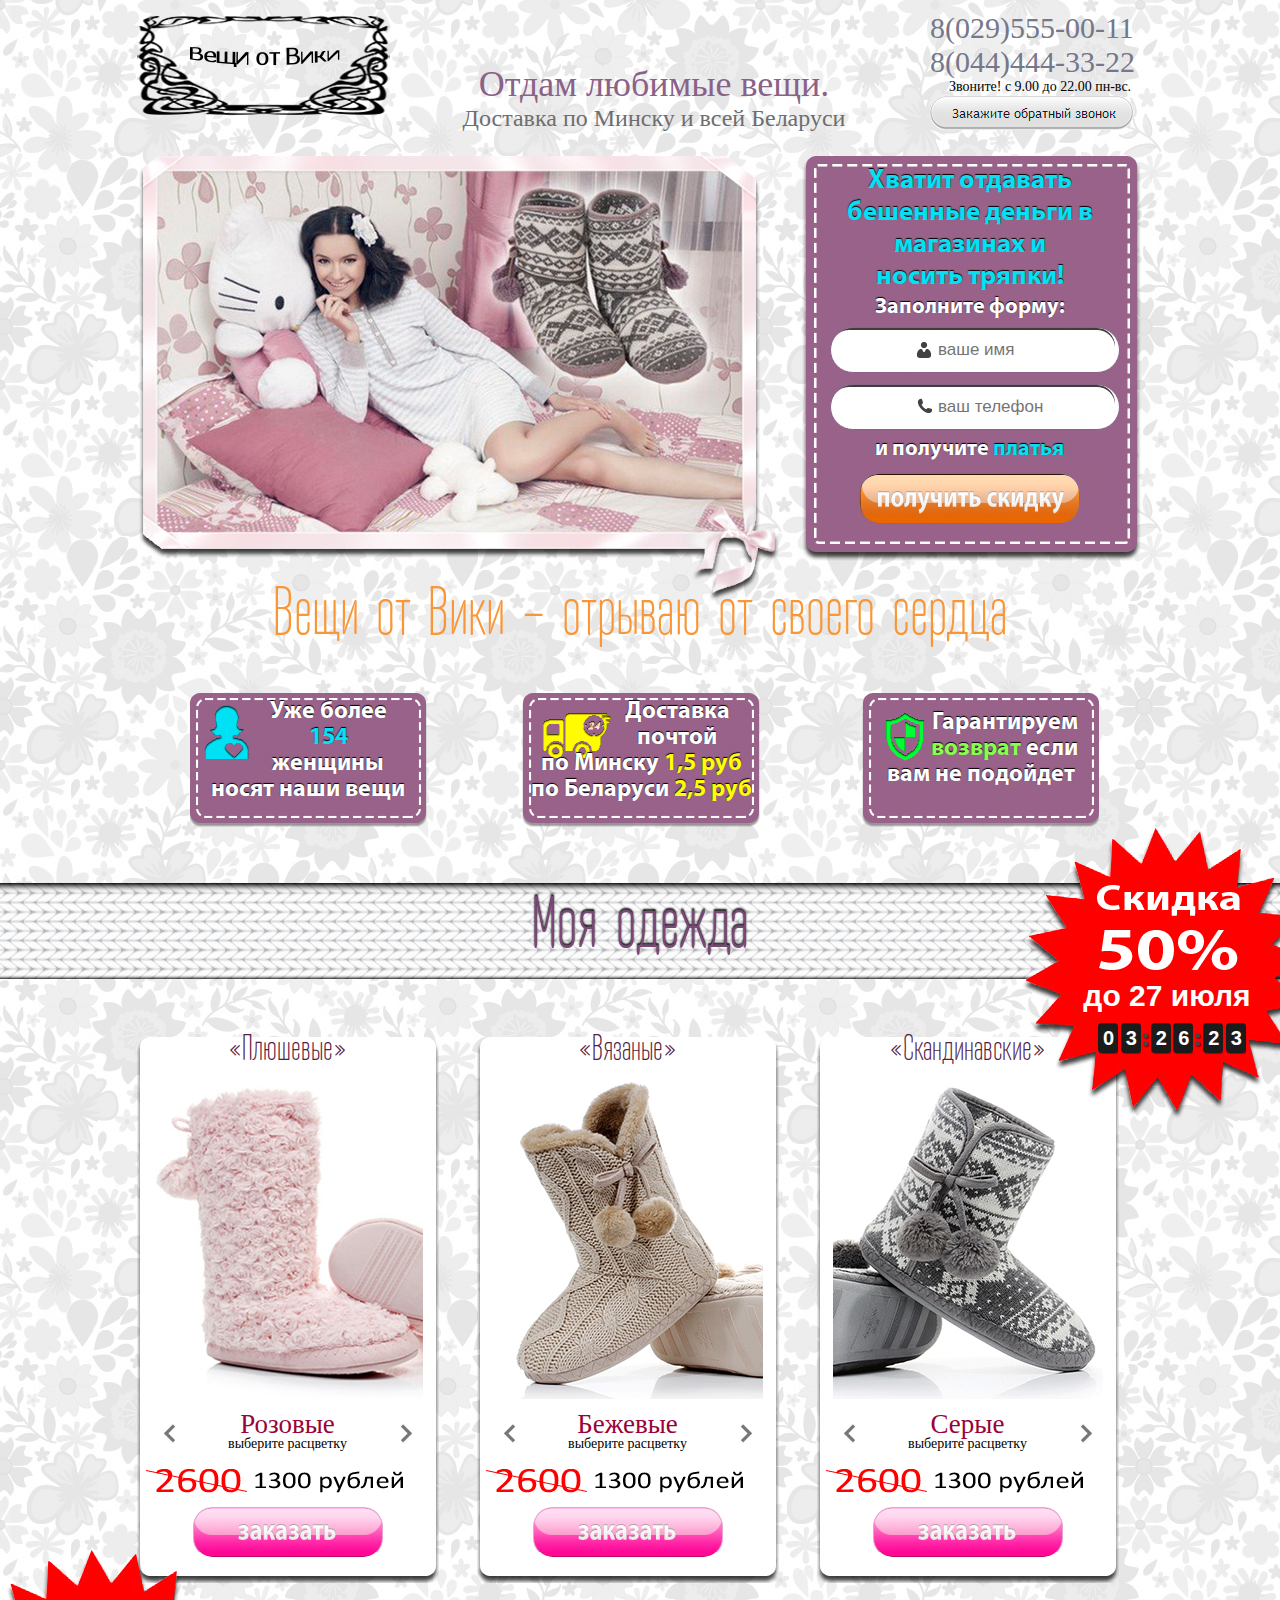
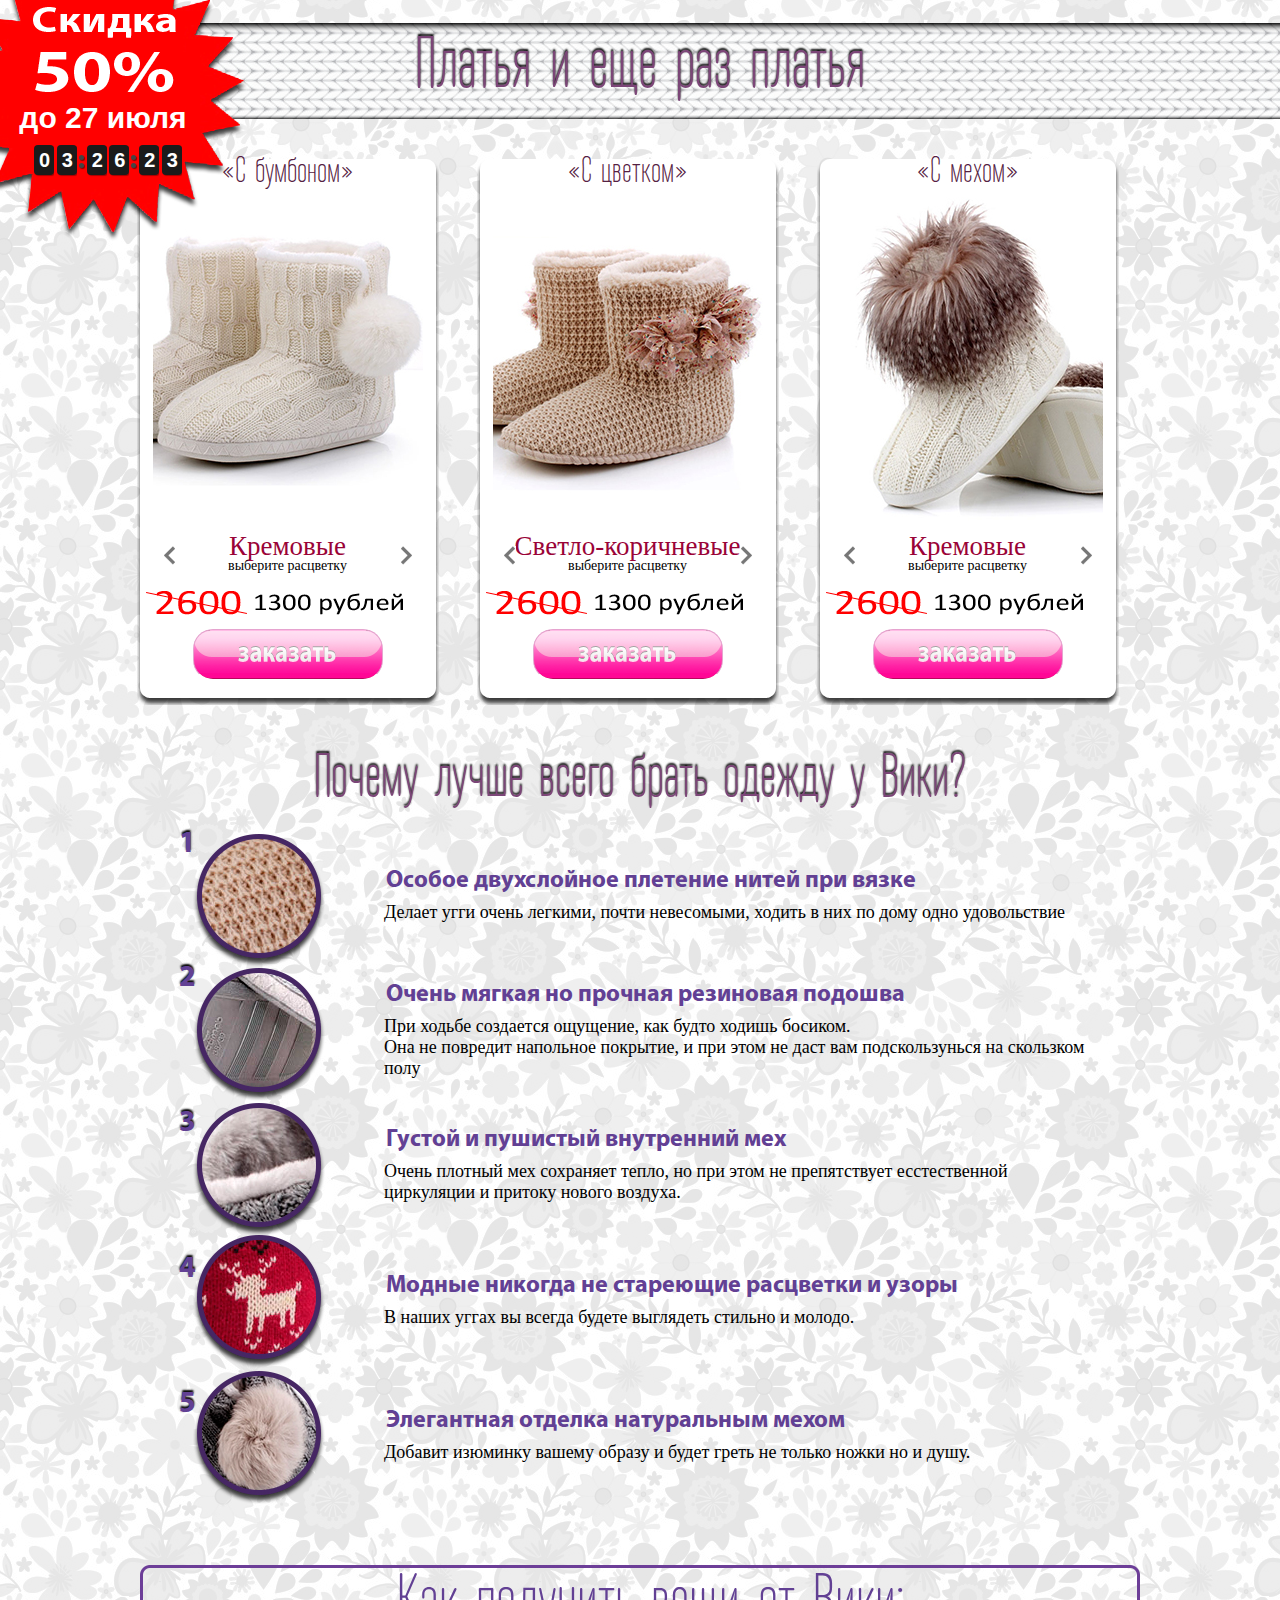
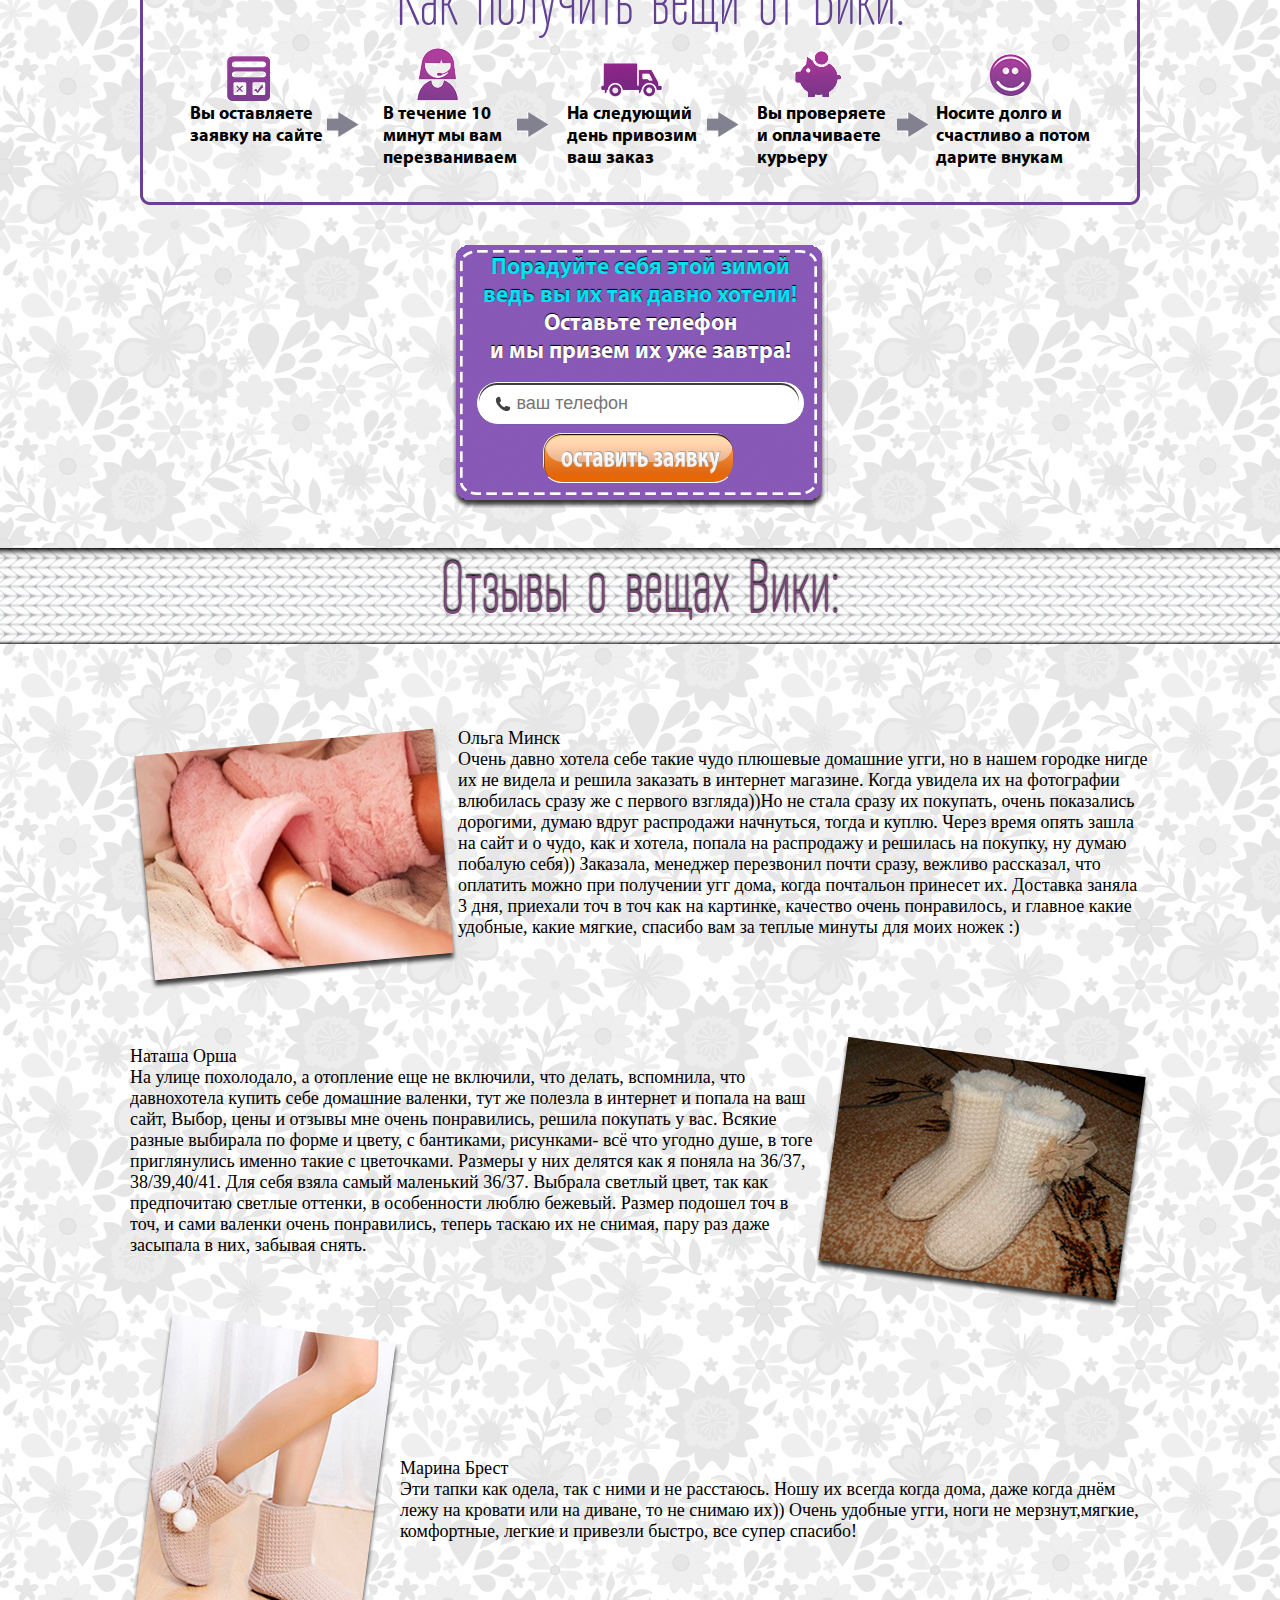
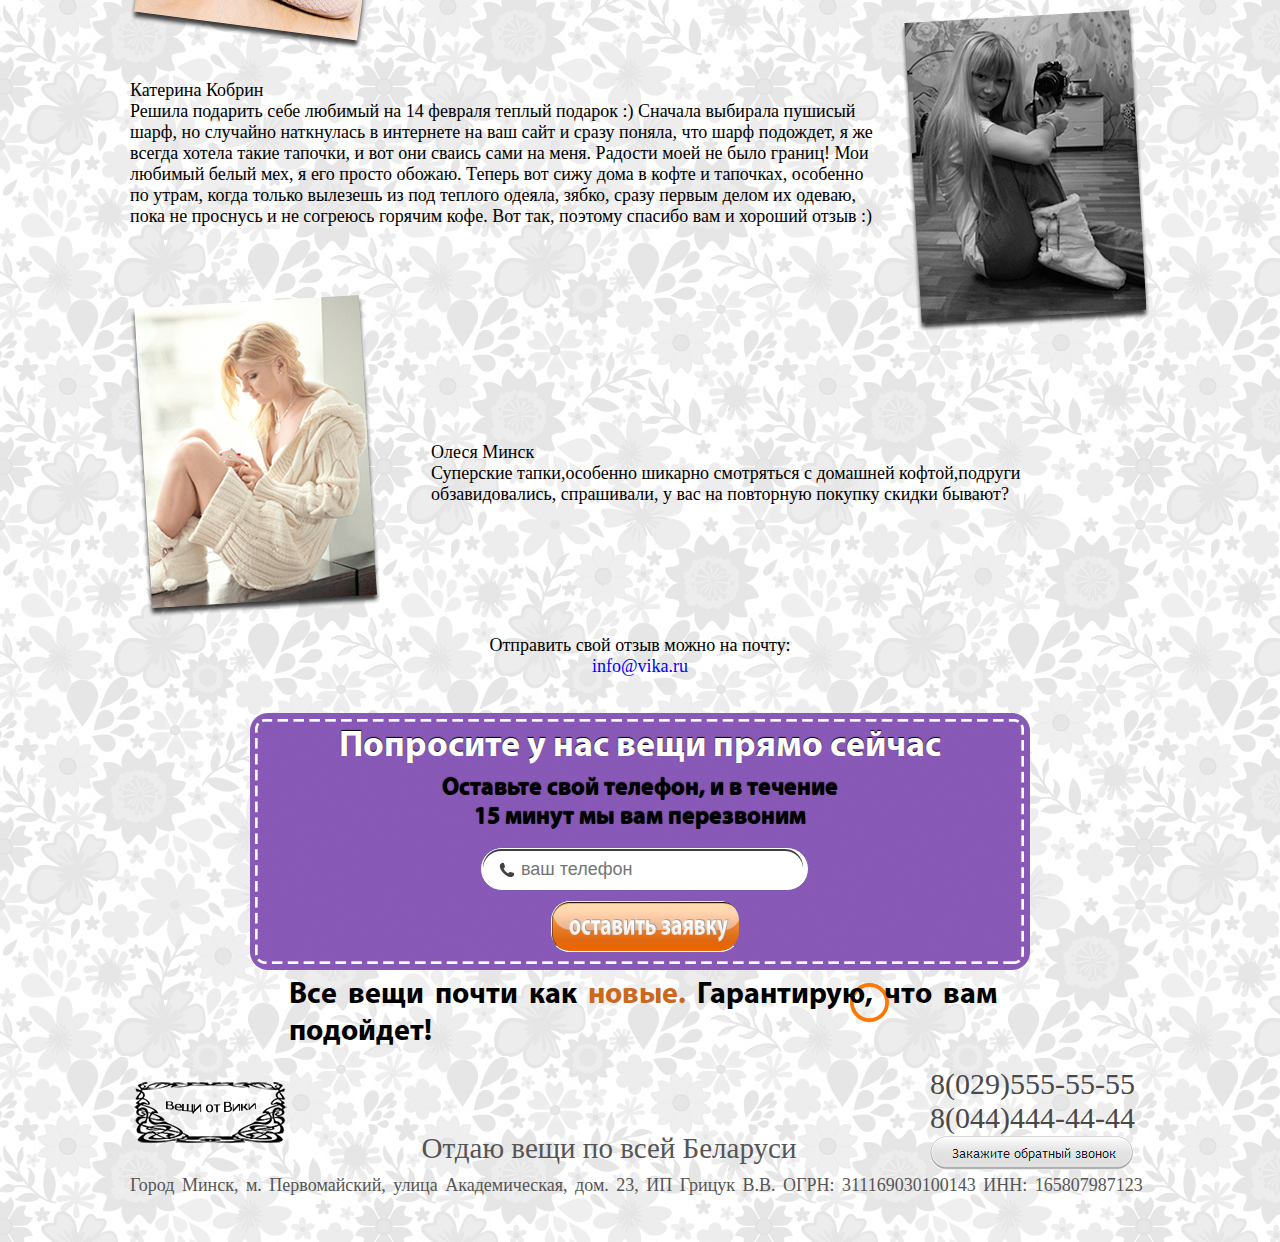
<file: index.html>
<!DOCTYPE html>
<html lang="en">
<head>
<meta charset="UTF-8"/>

<script type="text/javascript" src="https://ajax.googleapis.com/ajax/libs/jquery/1.8.3/jquery.min.js"></script>
    
<link rel="stylesheet" href="css/main.css">
<link rel="stylesheet" href="css/style.css" type="text/css"/>
<link href="slide/css/default.css" rel="stylesheet" type="text/css" />
<link rel="stylesheet" href="css/slide.css" type="text/css"/>
<link rel="stylesheet" href="css/slide1.css" type="text/css"/>



<script src="slide/js/init.js" type="text/javascript"></script>

<script type="text/javascript" src="js/nen.slider.js"></script>	
<script type="text/javascript" src="js/main.js"></script>

    <script type="text/javascript" src="js/jquery.fancybox.js" ></script>
	<script type="text/javascript">
		$(document).ready(function() {
			$('.call-but').fancybox({
				openEffect : 'elastic',
				openSpeed  : 150,
				closeEffect : 'elastic',
				closeSpeed  : 150,
				helpers : {
					overlay : null
				}
			});
		});
	</script>

        <link rel="stylesheet" href="css/jquery.countdown.css" />

<title>Отдам вещи.
Доставка по Минску и всей Беларуси

</title>
</head>
<body>
<div id="wrapper">
	<div id="header">
		<div id="logoPlace">
			<img src="images/0_c9236_52f9e8ae_XL.png">
		</div>
		<div id="infoPlace">
			<p class="tel">8(029)555-00-11</p>
			<p class="tel">8(044)444-33-22</p>
			<p class="Bt_text">Звоните! с 9.00 до 22.00  пн-вс.</p>
			<div class="call-button"><a href="#call" onclick="yaCounter22659319.reachGoal('zakzv'); return true;"><img src="images/call_but.png"></a>
			</div>
		</div>
		<div id="TextPlace">
			
			<p><span>Отдам любимые вещи.</span><br>Доставка по Минску и всей Беларуси</p>
		</div>
	</div>
	<div id="form_place">
		<div id="form1">
			<p class="form1_t1">Хватит отдавать бешенные деньги в магазинах и<br>носить тряпки!<p class="form1_t2">Заполните форму:</p></p>
			
			<form method="POST" action="index.php" name="myform1" onsubmit="yaCounter22659319.reachGoal('zakzvnmt'); return true;">
				<p><input type="text" name="name" placeholder="ваше имя" required="required"></p>
				<p><input type="text" name="telephone" placeholder="ваш телефон" required="required"></p>
<p class="form1_t2" style="margin-top: -10px;">и получите <span style="color:#05e0f3;">платья</span><br></p>
				<input type="submit" name="send" value="">
			</form>
		</div>
	</div >
	<div id="easy_rec">
	<p>Вещи от Вики - отрываю от своего сердца</p>
		<div id="circle"><p class='s'>Уже более<br><span>154</span><br>женщины</p>
    <p class='s' style="margin-left:0;margin-top:0;">носят наши вещи</p>
		</div>
		<div id="circle1"><p>Доставка<br>почтой</p><p style="margin-left:0;margin-top:0;">по Минску <span>1,5 руб</span><br>по Беларуси <span>2,5 руб</span></p>
		</div>
		<div id="circle2"><p>Гарантируем<br><span>возврат</span> если</p><p style="margin-left:0;margin-top:0;">вам не подойдет</p>  
		</div>
	</div >
		<div id="summer">
		<div id="in_summer"><p>Моя одежда</p>
		</div>
	</div >
	<div class="clear"></div>
	<div id="summ_slings">
		<!--slide-->
		<!--<div id="content">
		<h1>Демонстрация слайдера MobilySelect</h1>
		<p class="pd">Пример 1</p>
		<pre class="code_sample">
		<!--$('.slider1').mobilyslider();-->
		</pre>
		<div class="slider"><p id="sliderp">«Плюшевые»</p>
			<div class="product">

						<div class="image">
							<div class="active"><img src="slide/tow/l1/1.jpg" alt="Розовые" /></div>
							<div><img src="slide/tow/l1/2.jpg" alt="Голубые" /></div>
							<div><img src="slide/tow/l1/3.jpg" alt="Фиолетовые" /></div>
							<div><img src="slide/tow/l1/4.jpg" alt="Кремовые" /></div>
							<div><img src="slide/tow/l1/5.jpg" alt="Бежевые" /></div>
						</div>
						<div class="color">
							<div class="nav">
								<div class="left"></div>
								<div class="right"></div>
							</div>
							<p>Розовые</p>
						</div>
						<span>выберите расцветку</span>
						<input type="button" class="getProduct1" onclick="getProduct(this);yaCounter22659319.reachGoal('zaktov'); return true;" value="" />
					</div>
		</div>
		<div class="slider"><p id="sliderp">«Вязаные»</p>
			<div class="product">

						<div class="image">
							<div class="active"><img src="slide/tow/l2/1.jpg" alt="Бежевые" /></div>
							<div><img src="slide/tow/l2/2.jpg" alt="Розовые" /></div>
							<div><img src="slide/tow/l2/3.jpg" alt="Серые" /></div>
							<div><img src="slide/tow/l2/4.jpg" alt="Белые" /></div>
							<div><img src="slide/tow/l2/5.jpg" alt="Фуксия" /></div>
						</div>
						<div class="color">
							<div class="nav">
								<div class="left"></div>
								<div class="right"></div>
							</div>
							<p>Бежевые</p>
						</div>
						<span>выберите расцветку</span>
						<input type="button" class="getProduct1" onclick="getProduct(this);yaCounter22659319.reachGoal('zaktov'); return true;" value="" />
					</div>
		</div>
		<div class="slider"><p id="sliderp">«Скандинавские»</p>
			<div class="product">

						<div class="image">
							<div class="active"><img src="slide/tow/l3/1.jpg" alt="Серые" /></div>
							<div><img src="slide/tow/l3/2.jpg" alt="Черно-серые" /></div>
							<div><img src="slide/tow/l3/3.jpg" alt="Синие" /></div>
							<div><img src="slide/tow/l3/4.jpg" alt="Красные" /></div>
							<div><img src="slide/tow/l3/5.jpg" alt="Красно-белые" /></div>
						</div>
						<div class="color">
							<div class="nav">
								<div class="left"></div>
								<div class="right"></div>
							</div>
							<p>Серые</p>
						</div>
						<span>выберите расцветку</span>
						<input type="button" class="getProduct1" onclick="getProduct(this);yaCounter22659319.reachGoal('zaktov'); return true;" value="" />
					</div>
		</div>
		<!--end slide--><div class="act"><div style="height:120px;"></div><p id="date"></p><div id="countdown"></div></div>
	</div>

		
		
	</div >
	<div id="autumn">
		<div id="in_autumn"><p>Платья и еще раз платья</p>
		</div>
	</div >
	<div class="clear1"></div>
	<div id="autumn_slings">
		<div class="slider"><p id="sliderp">«С бумбоном»</p>
			<div class="product">

						<div class="image">
							<div class="active"><img src="slide/tow/o1/1.jpg" alt="Кремовые" /></div>
							<div><img src="slide/tow/o1/2.jpg" alt="Серые" /></div>
							<div><img src="slide/tow/o1/3.jpg" alt="Светло-коричневые" /></div>
						</div>
						<div class="color">
							<div class="nav">
								<div class="left"></div>
								<div class="right"></div>
							</div>
							<p>Кремовые</p>
						</div>
						<span>выберите расцветку</span>
						<input type="button" class="getProduct1" onclick="getProduct(this);yaCounter22659319.reachGoal('zaktov'); return true;" value="" />
					</div>
		</div>
		<div class="slider"><p id="sliderp">«С цветком»</p>
			<div class="product">

						<div class="image">
							<div class="active"><img src="slide/tow/o3/1.jpg" alt="Светло-коричневые" /></div>
							<div><img src="slide/tow/o3/2.jpg" alt="Розовые" /></div>
							<div><img src="slide/tow/o3/3.jpg" alt="Серые" /></div>
							<div><img src="slide/tow/o3/4.jpg" alt="Кремовые" /></div>
						</div>
						<div class="color">
							<div class="nav">
								<div class="left"></div>
								<div class="right"></div>
							</div>
							<p>Светло-коричневые</p>
						</div>
						<span>выберите расцветку</span>
						<input type="button" class="getProduct1" onclick="getProduct(this);yaCounter22659319.reachGoal('zaktov'); return true;" value="" />
					</div>
		</div>
		<div class="slider"><p id="sliderp">«С мехом»</p>
			<div class="product">

						<div class="image">
							<div class="active"><img src="slide/tow/o2/1.jpg" alt="Кремовые" /></div>
						</div>
						<div class="color">
							<div class="nav">
								<div class="left"></div>
								<div class="right"></div>
							</div>
							<p>Кремовые</p>
						</div>
						<span>выберите расцветку</span>
						<input type="button" class="getProduct1" onclick="getProduct(this);yaCounter22659319.reachGoal('zaktov'); return true;" value="" />
					</div>
		</div><div class="act2"><div style="height:120px;"></div><p id="date2"></p><div id="countdown-2"></div></div>
	</div >
	<div id="aboutSling">
		<p class="about_h">Почему лучше всего брать одежду у Вики?</p>
		<table>
			<tr><td rowspan="6" class="pic"><img src="images/5_pic.png"></td></tr>
			<tr><td><p class="head_t"><span style="top: -35px;">1</span>Особое двухслойное плетение нитей при вязке</p><p class="text">Делает угги очень легкими, почти невесомыми, ходить в них по дому одно удовольствие</p></td></tr>
			<tr><td><p class="head_t"><span>2</span>Очень мягкая но прочная резиновая подошва</p><p class="text">При ходьбе создается ощущение, как будто ходишь босиком.<br>Она не повредит напольное покрытие, и при этом не даст вам подскользунься на скользком полу</p></td></tr>
			<tr><td><p class="head_t"><span>3</span>Густой и пушистый внутренний мех</p><p class="text">Очень плотный мех сохраняет тепло, но при этом не препятствует есстественной циркуляции и притоку нового воздуха.</p></td></tr>
			<tr><td><p class="head_t"><span>4</span>Модные никогда не стареющие расцветки и узоры</p><p class="text">В наших уггах вы всегда будете выглядеть стильно и молодо.</p></td></tr>
			<tr><td><p class="head_t"><span>5</span>Элегантная отделка натуральным мехом</p><p class="text">Добавит изюминку вашему образу и будет греть не только ножки но и душу.</p></td></tr>
		</table>
	</div >
	<div id="getSling">
		
		<p class="get_h">Как получить вещи от Вики:</p>
		<p class="p1">Вы оставляете<br> заявку на сайте</p>
		<p class="p2">В течение 10<br> минут мы вам<br> перезваниваем</p>
		<p class="p3">На следующий<br> день привозим<br> ваш заказ</p>
		<p class="p4">Вы проверяете<br> и оплачиваете<br> курьеру</p>
		<p class="p5">Носите долго и<br> счастливо а потом<br> дарите внукам</p>
		
	</div>
	<div id="form2">
		<p>Порадуйте себя этой зимой<br>ведь вы их так давно хотели!</p>
		<p style="color:white;margin-top:0;padding-top: 0;">Оставьте телефон<br>и мы призем их уже завтра!</p>
		<form method="POST" action="index.php" name="form2" onsubmit="yaCounter22659319.reachGoal('zakzvnmt'); return true;">
		<p><input type="text" name="telephone" placeholder="ваш телефон" required="required"></p>
		<input type="submit" name="send2" value="">
		</form>
	</div>
	<div id="coment">
		<div id="in_coment"><p>Отзывы о вещах Вики:</p>
		</div>
	</div >
	<div class="clear"></div>	
	<div id="comentText">
	<div id="coment3">
	<img src="images/ph1.png">
	<div id="coment3_t">
	<p>Ольга Минск<br>
	Очень давно хотела себе такие чудо плюшевые домашние угги, но в нашем городке нигде их не видела и решила  заказать в интернет магазине. Когда увидела их на фотографии влюбилась сразу же с первого взгляда))Но не стала сразу их покупать, очень показались дорогими, думаю вдруг распродажи начнуться, тогда и куплю. Через время опять зашла на сайт и о чудо, как и хотела, попала на распродажу и решилась на покупку, ну думаю побалую себя)) Заказала, менеджер перезвонил почти сразу, вежливо рассказал, что оплатить можно при получении угг дома, когда почтальон принесет их. Доставка заняла 3 дня, приехали точ в точ как на картинке, качество очень понравилось, и главное какие удобные, какие мягкие, спасибо вам за теплые минуты для моих ножек :)
	</p>
	</div></div>
	<div id="coment4">
	<div id="coment4_t">
	<p>Наташа Орша<br>
	На улице похолодало, а отопление еще не включили, что делать, вспомнила, что давнохотела купить себе домашние валенки, тут же полезла в интернет и попала на ваш сайт, Выбор, цены и отзывы мне очень понравились, решила покупать у вас. Всякие разные выбирала по форме и цвету, с бантиками, рисунками- всё что угодно душе, в тоге приглянулись именно такие с цветочками. Размеры у них делятся как я поняла на 36/37, 38/39,40/41. Для себя взяла самый маленький 36/37. Выбрала светлый цвет, так как предпочитаю светлые оттенки, в особенности люблю бежевый. Размер подошел точ в точ, и сами валенки очень понравились, теперь таскаю их не снимая, пару раз даже засыпала в них, забывая снять.
	</p>
	</div>
	<img src="images/ph2.png">
	</div>
	<div id="coment5">
	<img src="images/ph3.png">
	<div id="coment5_t"><p>Марина Брест<br>
	Эти тапки как одела, так с ними и не расстаюсь. Ношу их всегда когда дома,  даже когда днём лежу на кровати или на диване, то не снимаю их)) Очень удобные угги, ноги не мерзнут,мягкие, комфортные, легкие и привезли быстро, все супер спасибо!
	</p>
	</div></div>
	<div id="coment6">
	<div id="coment6_t">
	<p>Катерина Кобрин<br>
	Решила подарить себе любимый на 14 февраля теплый подарок :) Сначала выбирала пушисый шарф, но случайно наткнулась в интернете на ваш сайт и сразу поняла, что шарф подождет, я же всегда хотела такие тапочки, и вот они сваись сами на меня. Радости моей не было границ! Мои любимый белый мех, я его просто обожаю. Теперь вот сижу дома в кофте и тапочках, особенно по утрам, когда только вылезешь из под теплого одеяла, зябко, сразу первым делом их одеваю, пока не проснусь и не согреюсь горячим кофе. Вот так, поэтому спасибо вам и хороший отзыв :)
	</p>

	</div>
	<img src="images/ph4.png">
	</div>
	<div id="coment7">
	<img src="images/ph5.png">
	<div id="coment7_t"><p>Олеся Минск<br>
	Суперские тапки,особенно шикарно смотряться с домашней кофтой,подруги обзавидовались, спрашивали, у вас на повторную покупку скидки бывают?
	</p>
	</div>
	</div>
	
	</div>
	<div class="clear2"></div>
<div class="otzot"><p>Отправить свой отзыв можно на почту:<br> 
<a href="mailto:info@234343.ru">info@vika.ru</a></p></div>
	<div id="form3">
		<p class="form3_h">Попросите у нас вещи прямо сейчас</p>
		<p class="form3_t">Оставьте свой телефон, и в течение<br> 15 минут мы вам перезвоним</p>
			<form method="POST" action="#" name="#" onsubmit="yaCounter22659319.reachGoal('zakzvnmt'); return true;">
		<p><input type="text" name="telephone" placeholder="ваш телефон" required="required"></p>
		<input type="submit" name="send3" value="">
		</form>
		<div class="bot_wrp"><p class="ser">Все вещи почти как <span>новые.</span> Гарантирую, что вам подойдет!</p></div>
	</div >
	<div id="footer">
		<div class="f_logo"></div>
		<div class="f_info"><p class="tel1">8(029)555-55-55</p>
			<p class="tel1">8(044)444-44-44</p><div><a href="#call" onclick="yaCounter22659319.reachGoal('zakzv'); return true;"><img style="margin:0;" src="images/call_but.png"></a>
			</div></a></div>
		<div class="f_text"><p>Отдаю вещи по всей Беларуси</p></div>
		<div class="end_f"><p>Город Минск, м. Первомайский, улица Академическая, дом. 23, ИП Грицук В.В.     ОГРН: 311169030100143      ИНН: 165807987123</p></div>
	</div >

<div id="call" class="modalDialog">
      <div id="call-form-hide" ><a href="#close" title="Закрыть" class="close">X</a>
        <div id="form11" style="">
			<!--<p class="form1_t12">Хотите купить слинг,<br>но не знаете какой выбрать?</p>
			--><p class="form1_t22">Укажите ваше данные<br> и мы перезвоним вам в</br> течение 15 минут в рабочее время</p>
			<form method="POST" action="index.php" name="myform1" onsubmit="yaCounter22659319.reachGoal('zakzvt'); return true;submit_func3();return stop_func3;">
				
				<p><input type="text" name="name" placeholder="ваше имя" required="required"></p>
				
				<p><input type="text" name="telephone" placeholder="ваш телефон" required="required"></p>
				<input type="submit" name="send" value="" >
			</form>
		</div></div></div></div></div>



	
<script type="text/javascript">
			function getProduct(el) {
				var price = $(el).siblings('.price').html();
				var product = $(el).siblings('.color').children('p').html();
				$('body').append('<div id="prTemp" class="modalDialog"><div id="call-form-hide" ><a href="#close" title="Закрыть" class="close">X</a><div id="form11" style=""><p class="form1_t22">Укажите ваше имя и телефон<br> и мы перезвоним вам в</br> течение 15 минут в рабочее время</p><form method="POST" action="index.php" name="myform1" onsubmit="yaCounter22659319.reachGoal('+"'zaktovt'"+'); return true; submit_func3();return stop_func3;"><input type="hidden" name="product" value="'+product+'" /><p><input type="text" name="name" placeholder="ваше имя" required="required"></p><p><input type="text" name="telephone" placeholder="ваш телефон" required="required"></p><input type="submit" name="send4" value="" ></form></div></div></div>');
				window.location.hash = 'prTemp';
				return false;
			}
			function addColor(el) {
				var d = $(el).val();
				$(el).parent('div').siblings('.cusel').remove();
				switch(d) {
					case '1':
					var color = ['Волшебные бабочки','Флора','Аметистовые бабочки','Дыхание лета'];
					break;
					
					case '2':
					var color = ['Сказки Австралии','Розовые фламинго','Воздушное путешествие','Бирюзовая ночь','Легенды Азии','Песня лета','Мелодия весны'];
					break;
					
					case '3':
					var color = ['Апельсин','Бисквит'];
					break;
				}
				var opts = '';
				for (var i=0;i<color.length;i++) {
					opts += '<option value="'+color[i]+'">'+color[i]+'</option>';
				}
				$(el).parent('div').after('<select id="'+color.length+'" value="color">'+opts+'</select>');
				cuSel(params);
			}
var d = new Date();
var monthA = 'января,февраля,марта,апреля,мая,июня,июля,августа,сентября,октября,ноября,декабря'.split(',');
var s = monthA[d.getMonth()];
var k = d.getDate() + 1;
document.getElementById('date').innerHTML="до "+k+" "+s;
document.getElementById('date2').innerHTML="до "+k+" "+s;
</script>






<script src="js/jquery.countdown.js"></script>
		<script src="js/script.js"></script>
<!-- Yandex.Metrika counter -->
<script type="text/javascript">
(function (d, w, c) {
    (w[c] = w[c] || []).push(function() {
        try {
            w.yaCounter22659319 = new Ya.Metrika({id:22659319,
                    webvisor:true,
                    clickmap:true,
                    trackLinks:true,
                    accurateTrackBounce:true});
        } catch(e) { }
    });

    var n = d.getElementsByTagName("script")[0],
        s = d.createElement("script"),
        f = function () { n.parentNode.insertBefore(s, n); };
    s.type = "text/javascript";
    s.async = true;
    s.src = (d.location.protocol == "https:" ? "https:" : "http:") + "//mc.yandex.ru/metrika/watch.js";

    if (w.opera == "[object Opera]") {
        d.addEventListener("DOMContentLoaded", f, false);
    } else { f(); }
})(document, window, "yandex_metrika_callbacks");
</script>
<noscript><div><img src="//mc.yandex.ru/watch/22659319" style="position:absolute; left:-9999px;" alt="" /></div></noscript>
<!-- /Yandex.Metrika counter -->
</body>
</html>
</file>
<file: css/main.css>
div.product {
	margin-top: 42px;
	text-align:center;
margin-left: 22.5px;
width: 270px;
}
div.n9ne {color:#898989;font-size:11px;margin:10px 0 0}
div.action.product:after {top:-11px;right:-9px}
div.product div.header {font-size:24px;padding:17px 0 5px}
div.product div.header span {font-size:16px;color:#636363}
div.product div.image {position:relative;overflow:hidden;height:340px;}
div.product div.image div {position:absolute;top:0;left:318px;width:270px;height:430px;}
div.product div.image div.active {left:0;}
div.product div.color p {font-size:27px;margin:0;font-family: Calibri;line-height: 0.7em;color: #9a0337;}
div.product span {font-size:14px;font-family: Calibri;}
div.product p.price {font-size:29px;margin:4px 0}

div.color {position:relative;width:250px;margin:0 auto}
div.color div.nav div {position:absolute;width:13px;height:19px;top:9px;background:url('../images/nav2.png');cursor:pointer}
div.color div.nav div.left {left:0}
div.color div.nav div.right {right:0;background-position:-13px 0}
div.color div.nav div.left:hover {background-position:-26px 0}
div.color div.nav div.right:hover {background-position:-39px 0}

input.getProduct1 {
width: 190px;
height: 51px;
background-image: url(../images/kl.png);
border-radius: 20px;
border: 1px solid #e6a3cf;
border-bottom: 1px solid #fff;
margin-top: 55px;
}
input.getProduct1:hover {background-image: url(../images/klh.png);cursor: pointer;}

input.getProduct2 {
width: 190px;
height: 51px;
background-image: url(../images/ko.png);
border-radius: 20px;
border: 1px solid #ffeaa0;
border-bottom: 1px solid #fff;
margin-top: 55px;
}
input.getProduct2:hover {background-image: url(../images/koh.png);cursor: pointer;}
div.redBorder {
	padding:20px 10px 25px 25px;
	border:17px solid #f6e6e6;
	width:590px;
	margin:25px auto;
}

input.error {border:1px solid #f00!important}
div.modal div.smallForm input, div.modal div.smallForm textarea {width:290px; margin:0 0 15px;}
div.modal div.smallForm {width:600px;}
div.modalOverlay {
	position:fixed;
	width:100%;
	height:100%;
	z-index:998;
	background:#000;
	top:0;
	left:0;
	cursor:pointer;
	display:none;
	opacity:0.3;
}
div.modal {
	position:absolute;
	display:none;
	left:50%;
	background:#fff;
	border-radius:8px;
	top:50%;
	z-index:999;
	padding:35px 20px 20px;
	-webkit-box-shadow:0 0 15px 5px #8F8F8F;
	box-shadow:0 0 15px 5px #8F8F8F;
}

div.modal div.text {
	overflow:hidden;
	max-width:600px;
	min-width:50px;
}
div.modal div.modalClose {
	background:url('../images/modalClose.png') 0 0 no-repeat;
	width:30px;
	height:30px;
	float:right;
	margin:-20px -25px 0;
	cursor:pointer;
}
div.modalLoader {
	background:url('../images/loading.gif');
	width:75px;
	height:75px;
	top:50%;
	left:50%;
	margin-left:-38px;
	margin-top:-38px;
	position:fixed;
	z-index:999;
	display:none;
}
div.modalError {
	width:370px;
	min-height:200px;
	background:#000;
	opacity:0.9;
	background-image:linear-gradient(#000,#6C6C6C,#000);
	padding:25px 15px;
	text-align:center;
	top:50%;
	left:50%;
	color:#fff;
	font-weight:600;
	font-size:15px;
	border-radius:10px;
	display:none;
	box-shadow:0 0 10px #ccc;
	margin-left:-200px;
	margin-top:-125px;
	position:fixed;
	z-index:999;
}
#sliderp {
font-family: Julia_Krysanova_Pharmadin-CondensedLight;
font-size: 36px;
text-align: center;
color: #552142;
height: 0px;
margin-top: -0px;}

#slider1p {
font-family: Julia_Krysanova_Pharmadin-CondensedLight;
font-size: 36px;
text-align: center;
color: #d87103;
height: 0px;
margin-top: -0px;}


.modalDialog {
	position: fixed;
	font-family: Arial, Helvetica, sans-serif;
	top: 0;
	right: 0;
	bottom: 0;
	left: 0;
	background: rgba(0,0,0,0.8);
	z-index: 99999;
	-webkit-transition: opacity 400ms ease-in;
	-moz-transition: opacity 400ms ease-in;
	transition: opacity 400ms ease-in;
	display: none;
	pointer-events: none;
}
.modalDialog:target {
	display: block;
	pointer-events: auto;
}
.close {
	background: #606061;
	color: #FFFFFF;
	line-height: 25px;
	position: absolute;
	right: -12px;
	text-align: center;
	top: -10px;
	width: 24px;
	text-decoration: none;
	font-weight: bold;
	-webkit-border-radius: 12px;
	-moz-border-radius: 12px;
	border-radius: 12px;
	-moz-box-shadow: 1px 1px 3px #000;
	-webkit-box-shadow: 1px 1px 3px #000;
	box-shadow: 1px 1px 3px #000;
}

.close:hover { background: #00d9ff; }
.act{
position: relative;
top: -185px;
left: 892px;
z-index: 1;
width: 290px;
height: 291px;
background:url('../images/act2.png');
}
.act2{
position: relative;
top: -185px;
left: -172px;
z-index: 1;
width: 290px;
height: 291px;
background:url('../images/act2.png');
}
#date{
position: relative;
top: -465px;
text-align: center;
color: #fff;
font-family: arial;
font-size: 30px;
font-weight: bold;}
#date2{
position: relative;
top: -465px;
text-align: center;
color: #fff;
font-family: arial;
font-size: 30px;
font-weight: bold;}
.otzot{
text-align: center;
width: 100%;
font-family: Calibri; 
font-size: 18px;
color: #000;
}
.otzot a{
text-decoration: none;
color:blue;
}
</file>
<file: css/style.css>
@font-face{
 font-family:'MyriadPro-Regular';
 src:url('../fonts/MyriadPro-Regular.otf');
}
@font-face{
 font-family:'MyriadPro-Bold';
 src:url('../fonts/MyriadPro-Bold.otf');
}
@font-face{
 font-family:'MyriadPro-Cond';
 src:url('../fonts/MyriadPro-Cond.otf');
}
@font-face{
 font-family:'Julia_Krysanova_Pharmadin-CondensedLight';
 src:url('../fonts/Julia_Krysanova_Pharmadin-CondensedLight.otf');
}

html,body{
height:100%;}
body{
	background-image:url("../images/body_bg.gif");
}
#wrapper{
	width:1020px;
	min-height:600px;
	margin:0 auto;
	outline:2px solid #057d21;
	//overflow:hidden;}
#header{
	width:1020px;
	height:148px;
	margin:0 auto;
	outline:2px solid red;
	overflow:hidden;}
#form_place{
	width:1020px;
	height:455px;
	margin:0 auto;
	//margin-top:40px;
	outline:2px solid red;
	background-image:url("../images/bg_action.png");
	background-repeat:no-repeat;}
#easy_rec{
	width:1020px;
	height:370px;
	margin:0 auto;
	margin-top:-35px;
	outline:2px solid red;
	background-image:url("../images/3_pic.png");
	background-repeat:no-repeat;
	background-position:60px 110px;}
#easy_rec p{
font-family:Julia_Krysanova_Pharmadin-CondensedLight;
font-size: 68px;
text-align: center;
color: #f99738;
margin-top: 7px;}
#aboutSling{
	width:1020px;
	height:1000px;
	margin:0 auto;
	margin-top:-60px;
	outline:2px solid red;}
#summer{
	position:absolute;
	left:0;
	right:0;
	width:100%;
	min-width:1020px;
	height:112px;
	outline:2px solid red;
	margin-top:-70px;
	background-image:url("../images/bg_1.png");
	background-repeat:repeat-x;}
#in_summer{
	width:1020px;
	height:112px;
	margin:0 auto;
	outline:5px solid red;
	overflow:hidden;}
#summ_slings{
	width:1020px;
	height:610px;
	margin:0 auto;
	outline:2px solid red;}
#autumn{
	position:absolute;
	left:0;
	right:0;
	width:100%;
	min-width:1020px;
	height:112px;
	outline:2px solid red;
	background-image:url("../images/bg_1.png");
	background-repeat:repeat-x;}
#in_autumn{
	width:1020px;
	height:112px;
	margin:0 auto;
	outline:5px solid red;
	overflow:hidden;}

#autumn_slings{
	width:1020px;
	height:500px;
	margin:0 auto;
	outline:2px solid red;}
#easySlings{
	width:1020px;
	//height:730px;
	margin:0 auto;
	outline:2px solid red;}
#easySlings table{
width:900px;
 height:603px;
 outline:1px solid red;
 margin:0 auto;
 margin-top:-40px;
 //margin-bottom:-40px;
 }
#easySlings  td{
outline:1px solid red;
height:115px;
//padding:20px 0 10px 0;
}
#compSling{
	width:1020px;
	//height:237px;
	margin:0 auto;
	margin-top:-40px;
	outline:2px solid red;}
#form2{
	width:376px;
	height:263px;
	margin:0 auto;
	margin-top:40px;
	margin-bottom:40px;
	outline:2px solid red;
	background-image:url("../images/form2_bg.png");}
#coment{
	position:absolute;
	left:0;
	right:0;
	width:100%;
	min-width:1020px;
	height:112px;
	outline:2px solid red;
	background-image:url("../images/bg_1.png");
	background-repeat:repeat-x;
	//overflow:hidden;}

#in_coment{
	width:1020px;
	height:112px;
	margin:0 auto;
	
	outline:5px solid red;
	overflow:hidden;}

.clear{
margin-top:60px;
//overflow:hidden;
}
.clear1{
margin-top:112px;
}
#comentText{
	width:1020px;
	//height:650px;
	margin:0 auto;
	padding-top:110px;
	outline:2px solid red;
	overflow:hidden;}
#form3{
	width: 780px;
	height: 309px;
	margin:0 auto;
	margin-top:30px;
	outline:2px solid red;
	background-image:url("../images/form3_bg.png");}
#footer{
	width:1020px;
	height:200px;
	margin:0 auto;
	margin-top:20px;
	outline:2px solid red;
	overflow:hidden}
#logoPlace{
	width:263px;
	height:101px;
	outline:1px solid red;
	float:left;
	margin-top:7px;
	}
#infoPlace{
	width:220px;
	height:165px;
	outline:1px solid red;
	float:right;
	margin-top:3px;}
#TextPlace{
	width:550px;
	height:100px;
	outline:1px solid red;
	margin:55px auto;
	font-family:Calibri;
	font-size:24px;
	text-align:center;
	color:#6e6e6f;
	}
#TextPlace span{
color:#8a6287;
font-size:36px;
}
#form1{
	width:331px;
	height: 396px;
	outline:1px solid red;
	float:right;
	margin-right: 15px;
	//border-radius:20px;
	}
	
#form11{
	width:331px;
	height:363px;
	outline:1px solid red;
	float:right;
	
	//border-radius:20px;
	}

#form12{
	width:370px;
	height:360px;
	outline:1px solid red;
	float:right;
	margin:30px 0 0 0;}

	#aboutSling  table{
 width:900px;
 height:670px;
 outline:1px solid red;
 margin:0 auto;
}
#aboutSling  td{
outline:1px solid red;
height:127px;}
#slide2{
outline:1px solid red;
width:300px;
height:600px;
float:right;
}
#slide1{
outline:1px solid red;
width:300px;
height:600px;
float:left;
}
.pic{
outline:1px solid #000;
width:50px;
}
#getSling{
outline:1px solid #000;
width:1000px;
height:240px;
margin:0 auto;
margin-top:30px;
background-image:url("../images/how.png");
background-repeat:no-repeat;
overflow:hidden;}
.tel,.tel1{
font-family:Calibri;
font-size:30px;
color:#75778b;
margin:0 0 0 0;
}
.tel1{
color:#494949;
}
.Bt_text{
font-family:Calibri;
font-size:14px;
color:#000;
margin: auto;
text-align:center;}
.form1_t1{
color: #05e0f3;
text-align: center;
font-family: MyriadPro-Bold;
font-size: 27px;
margin: 10px 0 0 0;
text-shadow: 0 -1px 1px black;
}
.form1_t12{
text-align:center;
font-family:MyriadPro-Regular;
font-size:24px;
margin:-20px 0 0 0;
}

.form1_t2{
text-align:center;
font-family:MyriadPro-Bold;
font-size:22px;
text-shadow: 0 -1px 1px black;
color: white;
margin:0 0 0 0;
}
.form1_t22{
text-align:center;
font-family:MyriadPro-Bold;
font-size:23px;
margin:30px 0 0 0;
}
#form1 input[type="text"],#form11 input[type="text"]{
width: 284px;
height: 42px;
margin:0 0  0 26px;
border-radius:30px; 
border:1px solid #8a6287;
text-indent:105px;
font-size:17px;
}
#form1 input[name="name"]{
background-image:url("../images/filed_man.png");
background-repeat:no-repeat;
margin-top:-10px;
}
#form11 input[name="name"]{
background-image:url("../images/filed_man.png");
background-repeat:no-repeat;
margin-top:10px;
}
#form1 input[name="telephone"],#form11 input[name="telephone"]{
background-image:url("../images/filed_phone.png");
background-repeat:no-repeat;
margin-top:-5px;}
#form1 input[type="submit"],#form11 input[type="submit"]{
width: 221px;
height: 51px;
background-image: url(../images/button.png);
border-radius: 20px;
border: 1px solid #8a6287;
margin: 10px 0 0 55px;}
#form11 input[type="submit"]{
width: 192px;
height: 51px;
margin: 10px 0 0 70px;
background-image:url(../images/button_call.png);
}


#form1 input[type="submit"]:hover{
background-image:url(../images/button_glow.png);
cursor:pointer;}
#form11 input[type="submit"]:hover{
background-image:url(../images/button_call_glow.png);
cursor:pointer;
}
#circle{
outline:1px solid red;
width: 236px;
height: 134px;
border-radius: 100px;
float: left;
margin: -31px 0 -4px 60px;
}
#circle1{
outline:1px solid red;
width: 236px;
height: 134px;
border-radius: 100px;
float: left;
margin: -31px 0 -4px 97px;
}
#circle2{
outline:1px solid red;
width: 236px;
height: 134px;
border-radius: 100px;
float: left;
margin: -31px 0 -4px 104px;
}
#circle p,#circle1 p,#circle2 p{
color: white;
font-family: MyriadPro-Bold;
font-size: 24px;
text-align: center;
margin: 11px 0 0 40px;
line-height: 26px;
text-shadow: 0 -1px 1px black;
}
#circle1 p{
margin: 11px 0 0 72px;
}
#circle2 p{
margin: 22px 0 0 47px;
}
#circle span{
color:#05e0f3;
font-family: MyriadPro-Bold;
}
#circle1 span{
color:#fefc06;
font-family: MyriadPro-Bold;
}
#circle2 span{
color:#89fd4f;
font-family: MyriadPro-Bold;
}
#circle  .yellow{
color:#e47009;
font-family:MyriadPro-Bold;
font-size:24px;
}
.about_h{
text-align: center;
color: #7c4678;
font-family: Julia_Krysanova_Pharmadin-CondensedLight;
font-size: 60px;
margin-bottom: 20px;
margin-top: -100px;
text-shadow: 0 -2px 2px black;
}
.head_t{
font-family:MyriadPro-Bold;
font-size:24px;
color:#624094;
text-indent:40px;
margin-top:-20px;
}
.head_t span{
position:relative;
left:-190px;
top:-15px;
font-size:30px;
text-shadow: 0 -2px 2px black;
//font-weight:bold;
}
.text{
font-family:Calibri;
font-size:18px;
color:#000;
margin:-20px 0  0 55px;

}
#in_summer p,#in_autumn p{
text-align: center;
color: #7c4678;
font-size: 72px;
margin-top: 10px;
font-family: Julia_Krysanova_Pharmadin-CondensedLight;
text-shadow: 0 -2px 2px black;
}
.easy_h{
text-align:center;
color:#df8316;
font-family:MyriadPro-Regular;
font-size:72px;
margin-top:10px;
//margin-bottom:30px;
}
.pic1{
width:121px;
background-image:url("../images/5_numb.png");
background-repeat:no-repeat;
}
.easy_head{
text-align:center;
color:#df8316;
font-family:Julia_Krysanova_Pharmadin-CondensedLight;
font-size:72px;
margin-top:10px;

}
.easy_h1{
font-family:MyriadPro-Bold;
font-size:24px;
color:#df8316;
margin-top:-10px;
margin-left:30px;}
.easy_t{
font-family:Calibri;
font-size:18px;
color:#000;
margin-top:-20px;
margin-left:30px;}
.number{
text-align:center;
font-family:Calibri;
font-size:100px;
margin:-5px 0 0 0;
color:#df8316;
}
#compSling p{
text-align:center;
color:#df8316;
font-family:Julia_Krysanova_Pharmadin-CondensedLight;
font-size:72px;
margin-bottom:60px}
#compSling table{
margin-top:12px;}
#compSling td{
width:240px;
height:100px;
outline:1px solid red;
}
#getSling td{
width:200px;
height:100px;
outline:1px solid red;
}
#getSling table{
margin-top:140px;}
#getSling p{color:#000;
font-family:MyriadPro-Bold;
font-size:18px;
text-align:left;
margin-top:-10px;
margin-left:20px;}
.p1,.p2,.p3,.p4,.p5{float:left;}
.p1{
position:relative;
//top:155px;
left:30px;
}
.p2{
position:relative;
//top:155px;
left:70px;
}
.p3{
position:relative;
//top:155px;
left:100px;
}
.p4{
position:relative;
//top:155px;
left:140px;
}
.p5{
position:relative;
//top:155px;
left:170px;
}
#getSling .get_h{
text-align:center;
font-family:Julia_Krysanova_Pharmadin-CondensedLight;
font-size:72px;
color:#624094;
margin-top:5px;
}
#form2 input[name="telephone"]{
background-image:url("../images/filed_phone2.png");
background-repeat:no-repeat;
margin-top:-6px;
width:323px;
height:40px;
//margin:0 0  0 22px;
border-radius:30px; 
border:1px solid #7c59b2;
text-indent:38px;
font-size:18px;
}
#form2 input[type="submit"]{
width:192px;
height:51px;
background-image:url(../images/button2.png);
border-radius:20px;
border:1px solid #7c59b2;
border-bottom:1px solid #fff;
margin:7px 0 0 90px;}
#form2 input[type="submit"]:hover{
background-image:url(../images/button2_glow.png);
cursor:pointer;}
#form2 p{
text-shadow: 0 -1px 1px black;
color: #05e0f3;
text-align: center;
font-family: MyriadPro-Bold;
font-size: 23px;
padding: 10px 0 0 0;
margin: 10px 0 0 0;}
#in_coment p{
text-align: center;
color: #7c4678;
font-size: 72px;
margin-top: 10px;
font-family: Julia_Krysanova_Pharmadin-CondensedLight;
text-shadow: 0 -2px 2px black;}
.left{
outline:5px solid red;
width:100%;
float:left;
}
.left_t{
outline:1px solid red;
width:720px;
float:right;
/*font-family:Calibri;
font-size:18px;
color:#000;*/
margin-top:50px;
}
.left_t p{
font-family:Calibri;
font-size:18px;
color:#000;
}
.right_t1{outline:1px solid red;
width:720px;
float:left;
margin:50px 0 0 30px;
z-index:1;
}
.right1{outline:1px solid red;
width:272px;
float:right;
z-index:20;
margin:-200px 0 0 0;
}
.right_t1 p{font-family:Calibri;
font-size:18px;
color:#000;
//line-height:25px;}
.clear2{
clear:both;
}
.form3_h{
text-align:center;
font-family:MyriadPro-Bold;
font-size:36px;
padding-top:13px;
color:white;
text-shadow: 0 -1px 1px black;}
.form3_t{text-align:center;
font-family:MyriadPro-Bold;
font-size:24px;
//padding-top:30px;
margin-top:-30px;
color:#000;
text-shadow: 0 -1px 1px black;}
#form3 input[name="telephone"]{
background-image:url("../images/filed_phone2.png");
background-repeat:no-repeat;
width:323px;
height:40px;
margin:0 0  0 230px;
margin-top:-10px;
border-radius:30px; 
border:1px solid #7c59b2;
text-indent:38px;
font-size:18px;}
#form3 input[type="submit"]{
width:190px;
height:52px;
background-image:url("../images/button2.png");
border-radius:20px;
border:1px solid #7c59b2;
border-bottom:1px solid #fff;
margin:-7px 0 0 300px;
}
#form3 input[type="submit"]:hover{
background-image:url("../images/button2_glow.png");
cursor:pointer;
}
.ser{
font-family:MyriadPro-Bold;
font-size:30px;
color:#000;
//padding-top:6px;
//margin:22px 0 0 38px;
word-spacing:5px;
text-align:left;}
.ser span{
color:#c9681e;}
.f_logo{
margin-top: 40px;
width: 158px;
height: 61px;
outline:1px solid red;
float:left;
background-image:url("../images/0_c9236_52f9e8ae_XL_2.png");
}
.f_info{width:220px;
height:100px;
outline:1px solid red;
float:right;
margin:25px 0 0 0;
}
.f_info a{
font-family:Calibri;
font-size:18px;
color:#555555;}
.f_text{
width:700px;
height:30px;
outline:1px solid red;
margin:90px 0 0 150px;
}
.f_text p{
font-family:Calibri;
font-size:29px;
color:#555555;
text-align:center;
}
.end_f {
margin-top:-5px}
.end_f p{
outline:1px solid red;
//margin:0;
font-family:Calibri;
font-size:18px;
color:#555555;
text-align:left;
word-spacing:3px;}
.com_w{
outline:1px solid yellow;
overflow:hidden;
z-index:1;
margin:0 0 -70px 0;
padding:0 0 70px 0;}
.com_w  img{
margin-top:-30px;
float:left;
}
*{
outline:0px !important;
}
.com_w1{
outline:5px solid red;
overflow:hidden;
}
.bot_wrp{
outline:1px solid red;
width:750px;
margin-left:39px;
margin-top:-5px;}
.call-form{
outline:1px solid red;
//width:200px;
height:100%;
background-color:#000;
}
.form-block{
outline:1px solid red;
}
#call-form-hide{outline:1px solid red;
}
#coment3 img{
float:left;
}
#coment3_t  p{
font-family: Calibri;
font-size: 18px;
color: #000;
margin-top: 50px;
margin-left: 277px;
}
#coment4_t  p{
font-family: Calibri;
font-size: 18px;
color: #000;
margin-top: 90px;
float: left;
width: 684px;
margin-left: -328px;
}
#coment4 img{
margin-top:80px;
}
#coment5 img{
float:left;
}
#coment5_t  p{
font-family: Calibri;
font-size: 18px;
color: #000;
margin-top: 145px;
float: right;
width: 750px;
}
#coment6 img{
float:right;
margin-top:50px;
}
#coment6_t  p{
font-family: Calibri;
font-size: 18px;
color: #000;
margin-top: 120px;
float: left;
margin-left: -270px;
width: 751px;
}
#coment7 img{
float:left;
margin-top:50px;
//margin-right:40px;
}
#coment7_t  p{
font-family: Calibri;
font-size: 18px;
color: #000;
margin-left: 50px;
float: left;
margin-top: 110px;
width: 719px;
}
#call-form-hide{
background-image:url("../images/form_bg.png");
position: relative;
margin: 10% auto;
height: 396px;
width: 331px;
z-index:10;}
</file>
<file: slide/css/default.css>
﻿/* ------ Общие стили
-----------------------------------------------*/

/*body {
font-family:Arial, Helvetica, sans-serif;
background:#f1f1f1;
font-size:11px;
}

.pd{
padding:10px;
background:#B0AFAF;
float:left;
clear:both;
width:100%;
margin-bottom:10px;
font-weight: bold;
}

.code_sample{
float:left;
}
*/
/* ------ Стили для mobilyslider
-----------------------------------------------*/

#content {
width:800px;
//margin:100px auto 0;
margin-left:30px;
outline:1px solid red;
}

.slider {
float:left;
//margin-left:20px;
margin-top:20px;
padding-right:25px;
width:315px;
height:570px;
position:relative;
padding-bottom:26px;
background:url(../img/1_tovar.png) no-repeat;
outline:1px solid red;
}
.slider1 {
float:left;
//margin-left:20px;
margin-top:20px;
padding-right:25px;
width:315px;
height:640px;
position:relative;
padding-bottom:26px;
background:url(../img/2_tovar.png) no-repeat;
outline:1px solid red;
}

.sliderContent {
float:left;
width:315px;
height:640px;
clear:both;
position:relative;
overflow:hidden;
}

.sliderArrows a {
display:block;
text-indent:-9999px;
outline:none;
z-index:50;
background-image:url(../gfx/prev_nex.png);
width:42px;
height:42px;
position:absolute;
top:461px;
margin-left:-1px;
}

.prev {
background-position:0 0;
left:23px;
outline:1px solid red;
}

.prev:hover {
background-position:0 -44px;
}

.next {
right:45px;
margin-bottom:30px;
//margin-top:200px;
background-position:-44px 0;
}

.next:hover {
background-position:-44px -44px;
}

.sliderContent .item {
position:absolute;
//left:15px;
width:315px;
height:640px;
background:#fff;
//background-image:url("../img/past.png");
background-repeat:no-repeat;
background-position:0 500px;
}

.sliderBullets {
position:absolute;
bottom:0;
left:50%;
z-index:50;
margin-left:-45px;
}

.sliderBullets a {
//display:block;
display:none;
float:left;
text-indent:-9999px;
outline:none;
margin-left:5px;
width:10px;
height:11px;
background:url(../gfx/bullets.png) no-repeat;
}

.sliderBullets .active {
background-position:0 -11px;
}

.sliderContent a {
outline:none;
}

a {
color:#fff;
}

a img {
border:none;
}
</file>
<file: css/slide.css>
.sp-slideshow {
    position: relative;
    float:left;
	margin: 10px auto;
    width: 80%;
    //max-width: 1000px;
    //min-width: 260px;
    width:300px;
	height: 600px;
    border: 10px solid #fff;
    border: 10px solid rgba(255,255,255,0.9);
    box-shadow: 0 2px 6px rgba(0,0,0,0.2);
}
.sp-content {
    background: #7d7f72 url(../images/.jpg) repeat scroll 0 0;
    position: relative;
    width: 100%;
    height: 100%;
    overflow: hidden;
}
.sp-parallax-bg {
    background: url(../images/.jpg) repeat-x scroll 0 0;
    background-size: cover;
    position: absolute;
    top: 0;
    left: 0;
    width: 100%;
    height: 100%;
    overflow: hidden;
}
.sp-slideshow input {
    position: absolute;
    bottom: 15px;
    left: 50%;
    width: 9px;
    height: 9px;
    z-index: 1001;
    cursor: pointer;
    opacity: 0;
}

.sp-slideshow input + label {
    position: absolute;
    bottom: 15px;
    left: 50%;
    width: 6px;
    height: 6px;
    display: block;
    z-index: 1000;
    border: 3px solid #fff;
    border: 3px solid rgba(255,255,255,0.9);
    border-radius: 50%;
    transition: background-color linear 0.1s;
}
.sp-slideshow input:checked + label {
    background-color: #fff;
    background-color: rgba(255,255,255,0.9);
}

.sp-selector-1, .button-label-1 {
    margin-left: -36px;
}

.sp-selector-2, .button-label-2 {
    margin-left: -18px;
}

.sp-selector-4, .button-label-4 {
    margin-left: 18px;
}
.sp-selector-5, .button-label-5 {
    margin-left: 36px;
}
.sp-arrow {
    position: absolute;
    top: 80%;
    width: 28px;
    height: 38px;
    margin-top: -19px;
    display: none;
    opacity: 0.8;
    cursor: pointer;
    z-index: 1000;
    background: transparent url(../images/arrows.png) no-repeat;
    transition: opacity linear 0.3s;
	outline:1px solid red;
}
.sp-arrow:hover{
    opacity: 1;
}
.sp-arrow:active{
    margin-top: -18px;
}
.sp-selector-1:checked ~ .sp-arrow.sp-a2,
.sp-selector-2:checked ~ .sp-arrow.sp-a3,
.sp-selector-3:checked ~ .sp-arrow.sp-a4,
.sp-selector-4:checked ~ .sp-arrow.sp-a5 {
    right: 15px;
    display: block;
    background-position: top right;
}
.sp-selector-2:checked ~ .sp-arrow.sp-a1,
.sp-selector-3:checked ~ .sp-arrow.sp-a2,
.sp-selector-4:checked ~ .sp-arrow.sp-a3,
.sp-selector-5:checked ~ .sp-arrow.sp-a4 {
    left: 15px;
    display: block;
    background-position: top left;
}
.sp-slideshow input:checked ~ .sp-content {
    transition: background-position linear 0.6s, background-color linear 0.8s;
}
.sp-slideshow input:checked ~ .sp-content .sp-parallax-bg {
    transition: background-position linear 0.7s;
}
input.sp-selector-1:checked ~ .sp-content {
    background-position: 0 0;
    background-color: #727b7f;
}

input.sp-selector-2:checked ~ .sp-content {
    background-position: -100px 0;
    background-color: #7f7276;
}

input.sp-selector-3:checked ~ .sp-content {
    background-position: -200px 0;
    background-color: #737f72;
}

input.sp-selector-4:checked ~ .sp-content {
    background-position: -300px 0;
    background-color: #79727f;
}
input.sp-selector-5:checked ~ .sp-content {
    background-position: -400px 0;
    background-color: #7d7f72;
}
input.sp-selector-1:checked ~ .sp-content .sp-parallax-bg {
    background-position: 0 0;
}

input.sp-selector-2:checked ~ .sp-content .sp-parallax-bg {
    background-position: -200px 0;
}

input.sp-selector-3:checked ~ .sp-content .sp-parallax-bg {
    background-position: -400px 0;
}

input.sp-selector-4:checked ~ .sp-content .sp-parallax-bg {
    background-position: -600px 0;
}
input.sp-selector-5:checked ~ .sp-content .sp-parallax-bg {
    background-position: -800px 0;
}
.sp-slider {
    position: relative;
    left: 0;
    width: 500%;
    height: 100%;
    list-style: none;
    margin:0;
    padding: 0;
    transition: left ease-in 0.8s;
}
.sp-slider > li {
    color: #fff;
    width: 20%;
    box-sizing: border-box;
    height: 100%;
    padding: 0 60px;
    float: left;
    text-align: center;
    opacity: 0.4;
    transition: opacity ease-in 0.4s 0.8s;
}
.sp-slider > li img{
    box-sizing: border-box;
    display: block;
    margin: 0 auto;
	margin-left:-60px;
    padding: 0px 0px 0px 0;
    max-height:100%;
    min-width:100%;
}
input.sp-selector-1:checked ~ .sp-content .sp-slider {
    left: 0;
}

input.sp-selector-2:checked ~ .sp-content .sp-slider {
    left: -100%;
}

input.sp-selector-3:checked ~ .sp-content .sp-slider {
    left: -200%;
}

input.sp-selector-4:checked ~ .sp-content .sp-slider {
    left: -300%;
}
input.sp-selector-5:checked ~ .sp-content .sp-slider {
    left: -400%;
}
input.sp-selector-1:checked ~ .sp-content .sp-slider > li:first-child,
input.sp-selector-2:checked ~ .sp-content .sp-slider > li:nth-child(2),
input.sp-selector-3:checked ~ .sp-content .sp-slider > li:nth-child(3),
input.sp-selector-4:checked ~ .sp-content .sp-slider > li:nth-child(4),
input.sp-selector-5:checked ~ .sp-content .sp-slider > li:nth-child(5){
    opacity: 1;
}
</file>
<file: css/slide1.css>
.sp-slideshow2{
    position: relative;
    float:right;
	margin: 10px auto;
    width: 80%;
    //max-width: 1000px;
    //min-width: 260px;
    width:300px;
	height: 600px;
    border: 10px solid #fff;
    border: 10px solid rgba(255,255,255,0.9);
    box-shadow: 0 2px 6px rgba(0,0,0,0.2);
}

.sp-content1 {
    background: #7d7f72 url(../images/.jpg) repeat scroll 0 0;
    position: relative;
    width: 100%;
    height: 100%;
    overflow: hidden;
}
.sp-parallax-bg1 {
    background: url(../images/.jpg) repeat-x scroll 0 0;
    background-size: cover;
    position: absolute;
    top: 0;
    left: 0;
    width: 100%;
    height: 100%;
    overflow: hidden;
}
.sp-slideshow1 input {
    position: absolute;
    bottom: 15px;
    left: 50%;
    width: 9px;
    height: 9px;
    z-index: 1001;
    cursor: pointer;
    opacity: 0;
}

.sp-slideshow1 input + label {
    position: absolute;
    bottom: 15px;
    left: 50%;
    width: 6px;
    height: 6px;
    display: block;
    z-index: 1000;
    border: 3px solid #fff;
    border: 3px solid rgba(255,255,255,0.9);
    border-radius: 50%;
    transition: background-color linear 0.1s;
}
.sp-slideshow1 input:checked + label {
    background-color: #fff;
    background-color: rgba(255,255,255,0.9);
}

.sp-selector-11, .button-label-11 {
    margin-left: -36px;
}

.sp-selector-21, .button-label-21 {
    margin-left: -18px;
}

.sp-selector-41, .button-label-41 {
    margin-left: 18px;
}
.sp-selector-51, .button-label-51 {
    margin-left: 36px;
}
.sp-arrow1 {
    position: absolute;
    top: 80%;
    width: 28px;
    height: 38px;
    margin-top: -19px;
    display: none;
    opacity: 0.8;
    cursor: pointer;
    z-index: 1000;
    background: transparent url(../images/arrows.png) no-repeat;
    transition: opacity linear 0.3s;
	outline:1px solid red;
}
.sp-arrow1:hover{
    opacity: 1;
}
.sp-arrow1:active{
    margin-top: -18px;
}
.sp-selector-11:checked ~ .sp-arrow.sp-a21,
.sp-selector-21:checked ~ .sp-arrow.sp-a31,
.sp-selector-31:checked ~ .sp-arrow.sp-a41,
.sp-selector-41:checked ~ .sp-arrow.sp-a5 1{
    right: 15px;
    display: block;
    background-position: top right;
}
.sp-selector-21:checked ~ .sp-arrow.sp-a11,
.sp-selector-31:checked ~ .sp-arrow.sp-a21,
.sp-selector-41:checked ~ .sp-arrow.sp-a31,
.sp-selector-51:checked ~ .sp-arrow.sp-a41{
    left: 15px;
    display: block;
    background-position: top left;
}
.sp-slideshow1 input:checked ~ .sp-content1 {
    transition: background-position linear 0.6s, background-color linear 0.8s;
}
.sp-slideshow1 input:checked ~ .sp-content1 .sp-parallax-bg1 {
    transition: background-position linear 0.7s;
}
input.sp-selector-11:checked ~ .sp-content1 {
    background-position: 0 0;
    background-color: #727b7f;
}

input.sp-selector-21:checked ~ .sp-content1 {
    background-position: -100px 0;
    background-color: #7f7276;
}

input.sp-selector-31:checked ~ .sp-content1 {
    background-position: -200px 0;
    background-color: #737f72;
}

input.sp-selector-41:checked ~ .sp-content1 {
    background-position: -300px 0;
    background-color: #79727f;
}
input.sp-selector-51:checked ~ .sp-content1 {
    background-position: -400px 0;
    background-color: #7d7f72;
}
input.sp-selector-11:checked ~ .sp-content1 .sp-parallax-bg1 {
    background-position: 0 0;
}

input.sp-selector-21:checked ~ .sp-content1 .sp-parallax-bg1 {
    background-position: -200px 0;
}

input.sp-selector-31:checked ~ .sp-content1 .sp-parallax-bg1 {
    background-position: -400px 0;
}

input.sp-selector-41:checked ~ .sp-content1 .sp-parallax-bg1 {
    background-position: -600px 0;
}
input.sp-selector-51:checked ~ .sp-content1 .sp-parallax-bg1 {
    background-position: -800px 0;
}
.sp-slider1 {
    position: relative;
    left: 0;
    width: 500%;
    height: 100%;
    list-style: none;
    margin:0;
    padding: 0;
    transition: left ease-in 0.8s;
}
.sp-slider1> li {
    color: #fff;
    width: 20%;
    box-sizing: border-box;
    height: 100%;
    padding: 0 60px;
    float: left;
    text-align: center;
    opacity: 0.4;
    transition: opacity ease-in 0.4s 0.8s;
}
.sp-slider1> li img{
    box-sizing: border-box;
    display: block;
    margin: 0 auto;
	margin-left:-60px;
    padding: 0px 0px 0px 0;
    max-height:100%;
    min-width:100%;
}
input.sp-selector-11:checked ~ .sp-content1 .sp-slider1 {
    left: 0;
}

input.sp-selector-21:checked ~ .sp-content1 .sp-slider1 {
    left: -100%;
}

input.sp-selector-31:checked ~ .sp-content1 .sp-slider1 {
    left: -200%;
}

input.sp-selector-41:checked ~ .sp-content1 .sp-slider1 {
    left: -300%;
}
input.sp-selector-51:checked ~ .sp-content1 .sp-slider1 {
    left: -400%;
}
input.sp-selector-11:checked ~ .sp-content .sp-slider1 > li:first-child,
input.sp-selector-21:checked ~ .sp-content .sp-slider1 > li:nth-child(2),
input.sp-selector-31:checked ~ .sp-content .sp-slider1 > li:nth-child(3),
input.sp-selector-41:checked ~ .sp-content .sp-slider1 > li:nth-child(4),
input.sp-selector-51:checked ~ .sp-content .sp-slider1 > li:nth-child(5){
    opacity: 1;
}
</file>
